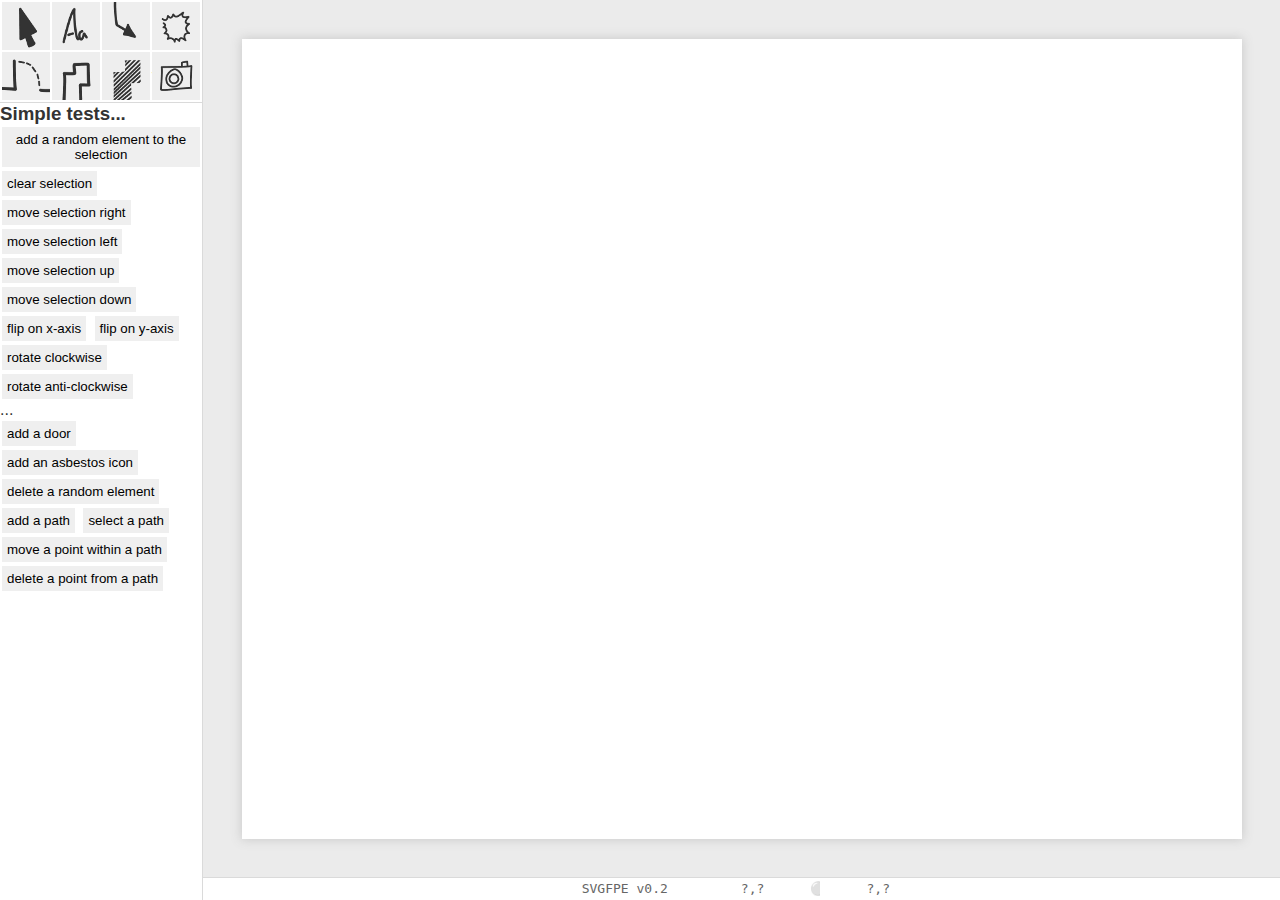
<file: index.html>
<!DOCTYPE HTML>
<html lang="en-US">
<head>
	<meta charset="UTF-8">
	<title>jQuery SVG Floorplan creator</title>
	<script type="text/javascript" src="https://ajax.googleapis.com/ajax/libs/jquery/1.7.1/jquery.min.js"></script>
	<script type="text/javascript" src="http://keith-wood.name/js/jquery.svg.js"></script>
	<script type="text/javascript" src="http://keith-wood.name/js/jquery.svgdom.js"></script>
	<script type="text/javascript" src="./svgfloorplans.js"></script>
	<style type="text/css">@import "http://keith-wood.name/css/jquery.svg.css";</style>
	<style type="text/css">
		/* The basics */
			* {margin: 0; padding: 0; border: 0;}
			body {font-family: sans-serif; color: #333333;}
		/* Full page */
			html, body {height: 100%; overflow: hidden;}
		/* Prevent the cursor going screwy by disabling selections */
			body {-webkit-user-select: none; -khtml-user-select: none; -moz-user-select: none; -o-user-select: none; user-select: none;}
			div.clear {clear: both!important; height: 1px!important; margin: -1px 0 0 0!important; overflow: hidden!important; float: none!important;}
		/* Floorplanner - Basic layout */
			#floorplanner	{position: absolute; top: 0;		left: 0;		right: 0;		bottom: 0;		background: #DADADA; overflow: hidden;}
			#tools			{position: absolute; top: 0;		left: 0;		width: 202px;	height: 102px;	background: #FFFFFF; overflow: hidden;}
			#tool_options	{position: absolute; top: 103px;	left: 0;		width: 202px;	bottom: 0;		background: #FFFFFF; overflow-y: scroll; overflow-x: hidden;}
			#stage			{position: absolute; top: 0;		left: 203px;	right: 0;		bottom: 23px;	background: #EBEBEB; overflow: auto;}
			#status			{position: absolute; height: 22px;	left: 203px;	right: 0;		bottom: 0;		background: #FFFFFF; overflow: hidden;}
			/* Tools */
				#tools button {float: left; width: 48px; height: 48px; margin: 2px 0 0 2px; text-indent: 100px; background-color: #EEEEEE; background-position: center center; background-repeat: no-repeat; cursor: pointer;}
				#tools button:hover,
				#tools button.active	{background-color: #F07746;}
				#tools button.active	{border-color: #333333;}
				/* Icons */
					button.pointer	{background-image: url('./gfx/pointer.png');}
					button.labels	{background-image: url('./gfx/labels.png');}
					button.arrows	{background-image: url('./gfx/arrows.png');}
					button.asbestos	{background-image: url('./gfx/asbestos.png');}
					button.items	{background-image: url('./gfx/items.png');}
					button.walls	{background-image: url('./gfx/walls.png');}
					button.floors	{background-image: url('./gfx/floors.png');}
					button.images	{background-image: url('./gfx/images.png');}
			/* Tool Options */
				#tool_options button		{padding: 5px; margin: 2px; cursor: pointer;}
				#tool_options button:hover	{background: #EEEEEE;}
			/* Stage */
				#inner		{position: absolute; top: 50%; left: 50%; width: 1000px; height: 800px; margin: -400px 0 0 -500px; background: #FFFFFF; -webkit-box-shadow: 0px 0px 10px 1px #CCCCCC; -moz-box-shadow: 0px 0px 10px 1px #CCCCCC; box-shadow: 0px 0px 10px 1px #CCCCCC;}
				#svg_bg,
				#svg_source {position: absolute; top: 0; left: 0; width: 100%; height: 100%;}
			/* Status */
				#status {text-align: center; font-family: monospace; line-height: 22px; color: #666666;}
				#status span		{overflow: hidden; display: -moz-inline-stack; display: inline-block; zoom: 1; *display: inline;}
				#status #version	{width: 140px;}
				#status #snap,
				#status #drag		{width: 100px;}
				#status #button		{width: 10px;}



		/* The toolbar * /
			#toolbar	{width: 200px; float: left;}
			.tool		{width: 80px; height: 48px; margin: 0 0 5px 0;}
			.tool [type=checkbox]	{height: 48px;}
			.tool button			{float: right; width: 48px; height: 48px; }
			.tool button:hover,
			.tool.active button		{background-color: #FFFFFF;}
			.tool.active button		{}




		#editor {position: relative; float: left; width: 800px; height: 600px;}
		*/
	</style>
</head>
<body>

	<!-- The Floorplanner -->
	<div id="floorplanner">
		<!-- Tools -->
		<div id="tools">
			<button class="pointer">pointer</button>
			<button class="labels">Labels</button>
			<button class="arrows">Arrows</button>
			<button class="asbestos">Asbestos</button>
			<button class="items">Items</button>
			<button class="walls">Walls</button>
			<button class="floors">Floors</button>
			<button class="images">Images</button>
		</div>
		<!-- Tool Options -->
		<div id="tool_options">
			<h3>Simple tests...</h3>
			<button onclick="FP.tests.selectRandomElement();">add a random element to the selection</button>
			<button onclick="FP.selection.clear();">clear selection</button>

			<button onclick="FP.tests.selectionMove(10, 0);">move selection right</button>
			<button onclick="FP.tests.selectionMove(-10, 0);">move selection left</button>
			<button onclick="FP.tests.selectionMove(0, -10);">move selection up</button>
			<button onclick="FP.tests.selectionMove(0, 10);">move selection down</button>

			<button onclick="FP.tests.selectionFlip('x-axis');">flip on x-axis</button>
			<button onclick="FP.tests.selectionFlip('y-axis');">flip on y-axis</button>

			<button onclick="FP.tests.selectionRotate(45);">rotate clockwise</button>
			<button onclick="FP.tests.selectionRotate(-45);">rotate anti-clockwise</button>

			<p>...</p>

			<button onclick="FP.tests.addItem('item001');">add a door</button>
			<button onclick="FP.tests.addItem('asbestos001');">add an asbestos icon</button>
			<button onclick="FP.tests.deleteRandomItem();">delete a random element</button>

			<button onclick="FP.tests.addItem('item001');">add a path</button>
			<button onclick="FP.tests.addItem('item001');">select a path</button>
			<button onclick="FP.tests.addItem('asbestos001');">move a point within a path</button>
			<button onclick="FP.tests.deleteRandomItem();">delete a point from a path</button>
		</div>
		<!-- Stage -->
		<div id="stage">
			<div id="inner">
				<div id="svg_bg"></div>
				<div id="svg_source"></div>
			</div>
		</div>
		<!-- Status -->
		<div id="status">
			<span id="version"	title="version">SVGFPE v0.2</span>
			<span id="snap"		title="mouse coords">?,?</span>
			<span id="button"	title="button status">&#x26AA;</span>
			<span id="drag"		title="mouse drag">?,?</span>
		</div>
	</div>


	<!--

	<div id="toolbar">
	</div>

	
	<div id="editor">
		SVG BG (grid)
	</div>


	<!-- 

	<div class="clear"></div>


	<h1>TODO</h1>
	<ol>
		<li>Code layout for: pointer, text, arrow, asbestos, items, walls, floors, images</li>
		<li>Code layout for: event routing - what are the events?</li>
		<li>Code layout for: selections: add to selection (highlight), remove from selection (unhighlight), clear (aka remove all), apply (to entire selection)</li>
		<li>Plan: minimum feature set, what to do today</li>
		<li>Make the stage huge</li>
		<li>Layer toggling (use display=&quot;none&quot;)</li>
		<li>Pointer - Click to select one - activate correct &quot;tool&quot;</li>
		<li>Pointer - Drag to select multiple - loop visible layers, find objects within bounds - if multiple, keep pointer active</li>
		<li>Selection - drag to move (single or multiple) - DELETE to delete</li>
		<li></li>
		<li></li>
		<li></li>
		<li></li>
	</ol>

	<h1>Time log</h1>
	<p>9hrs, 10hrs</p>
	
	<h2>How to move an item</h2>
	<pre>
// Reference the SVG object
var svg = $('#svg_source').svg('get');
// Grab the second item in the walls group (should be a door)
var item = $('#walls use:eq(1)', svg.root());
// Move it
item.attr('transform', 'translate(220,300)');
	</pre>

	<h2>How to use an SVG in HTML (for print)</h2>
	<p>I need to look at the &lt;svg /&gt; containers properties viewBox &amp; preserveAspectRatio - possibly settings them to:</p>
	<pre>
viewBox="YMIN XMIN YMAX XMAX"
preserveAspectRatio="xMidYMid meet"
	</pre>
	<p>Maybe I should change these values when we save / load?</p>
	<object type="image/svg+xml" width="200" height="200" data="./floorplan.svg">
		<span/>
	</object>

	-->

</body>
</html>
</file>
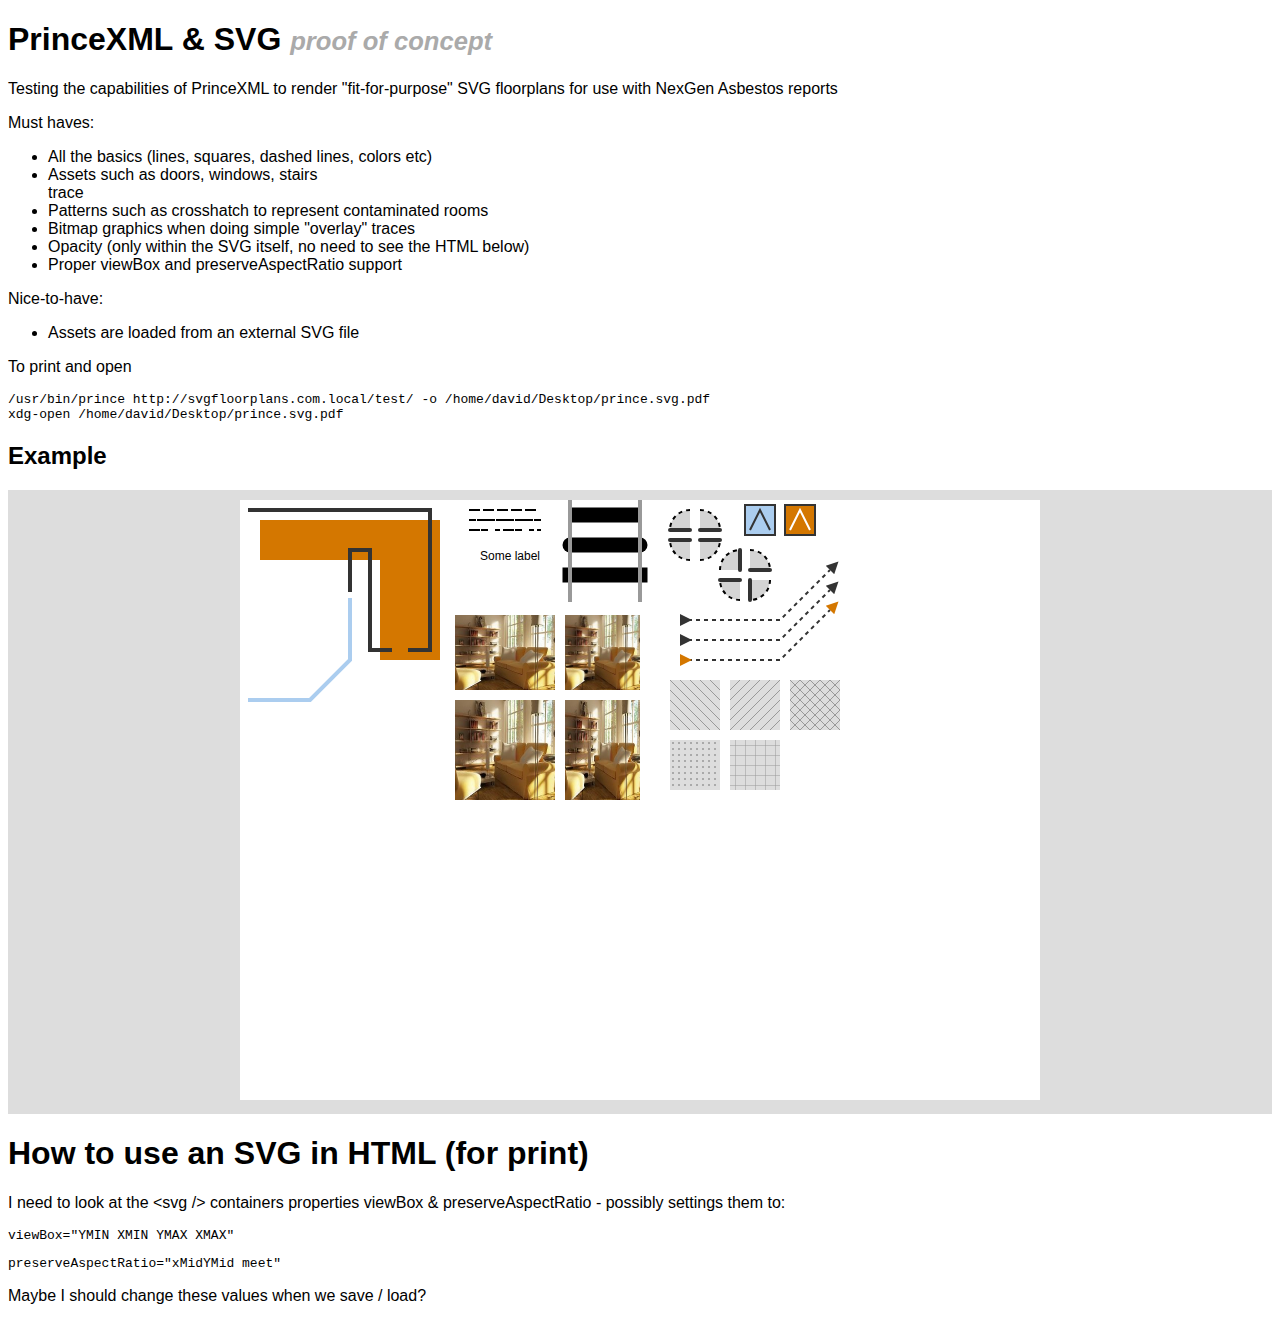
<file: test/index.html>
<!DOCTYPE HTML>
<html lang="en-US">
<head>
	<style type="text/css">
		html, body {font-family: "Helvetica Neue", Helvetica, Arial, sans-serif;}
		h1 small,
		h2 small,
		h3 small {color: #AAAAAA; font-size: 80%; font-style: italic;}
	</style>
</head>
<body>

	<!-- Title -->
	<h1>PrinceXML &amp; SVG <small>proof of concept</small></h1>

	<!-- Intro -->
	<p>Testing the capabilities of PrinceXML to render &quot;fit-for-purpose&quot; SVG floorplans for use with NexGen Asbestos reports</p>
	<p>Must haves:</p>
	<ul>
		<li>All the basics (lines, squares, dashed lines, colors etc)</li>
		<li>Assets such as doors, windows, stairs</li>trace
		<li>Patterns such as crosshatch to represent contaminated rooms</li>
		<li>Bitmap graphics when doing simple &quot;overlay&quot; traces</li>
		<li>Opacity (only within the SVG itself, no need to see the HTML below)</li>
		<li>Proper viewBox and preserveAspectRatio support</li>
	</ul>
	<p>Nice-to-have:</p>
	<ul>
		<li>Assets are loaded from an external SVG file</li>
	</ul>
	<p>To print and open</p>
	<pre>/usr/bin/prince http://svgfloorplans.com.local/test/ -o /home/david/Desktop/prince.svg.pdf
xdg-open /home/david/Desktop/prince.svg.pdf</pre>

	<!-- Example -->
	<h2>Example</h2>
	<div style="background: #DDDDDD; padding: 10px;">
		<object width="100%" height="600" type="image/svg+xml" data="example.svg"></object>
	</div>

	<h1>How to use an SVG in HTML (for print)</h1>
	<p>I need to look at the &lt;svg /&gt; containers properties viewBox &amp; preserveAspectRatio - possibly settings them to:</p>
	<pre>viewBox="YMIN XMIN YMAX XMAX"</pre>
	<pre>preserveAspectRatio="xMidYMid meet"</pre>
	<p>Maybe I should change these values when we save / load?</p>

</body>
</html>
</file>
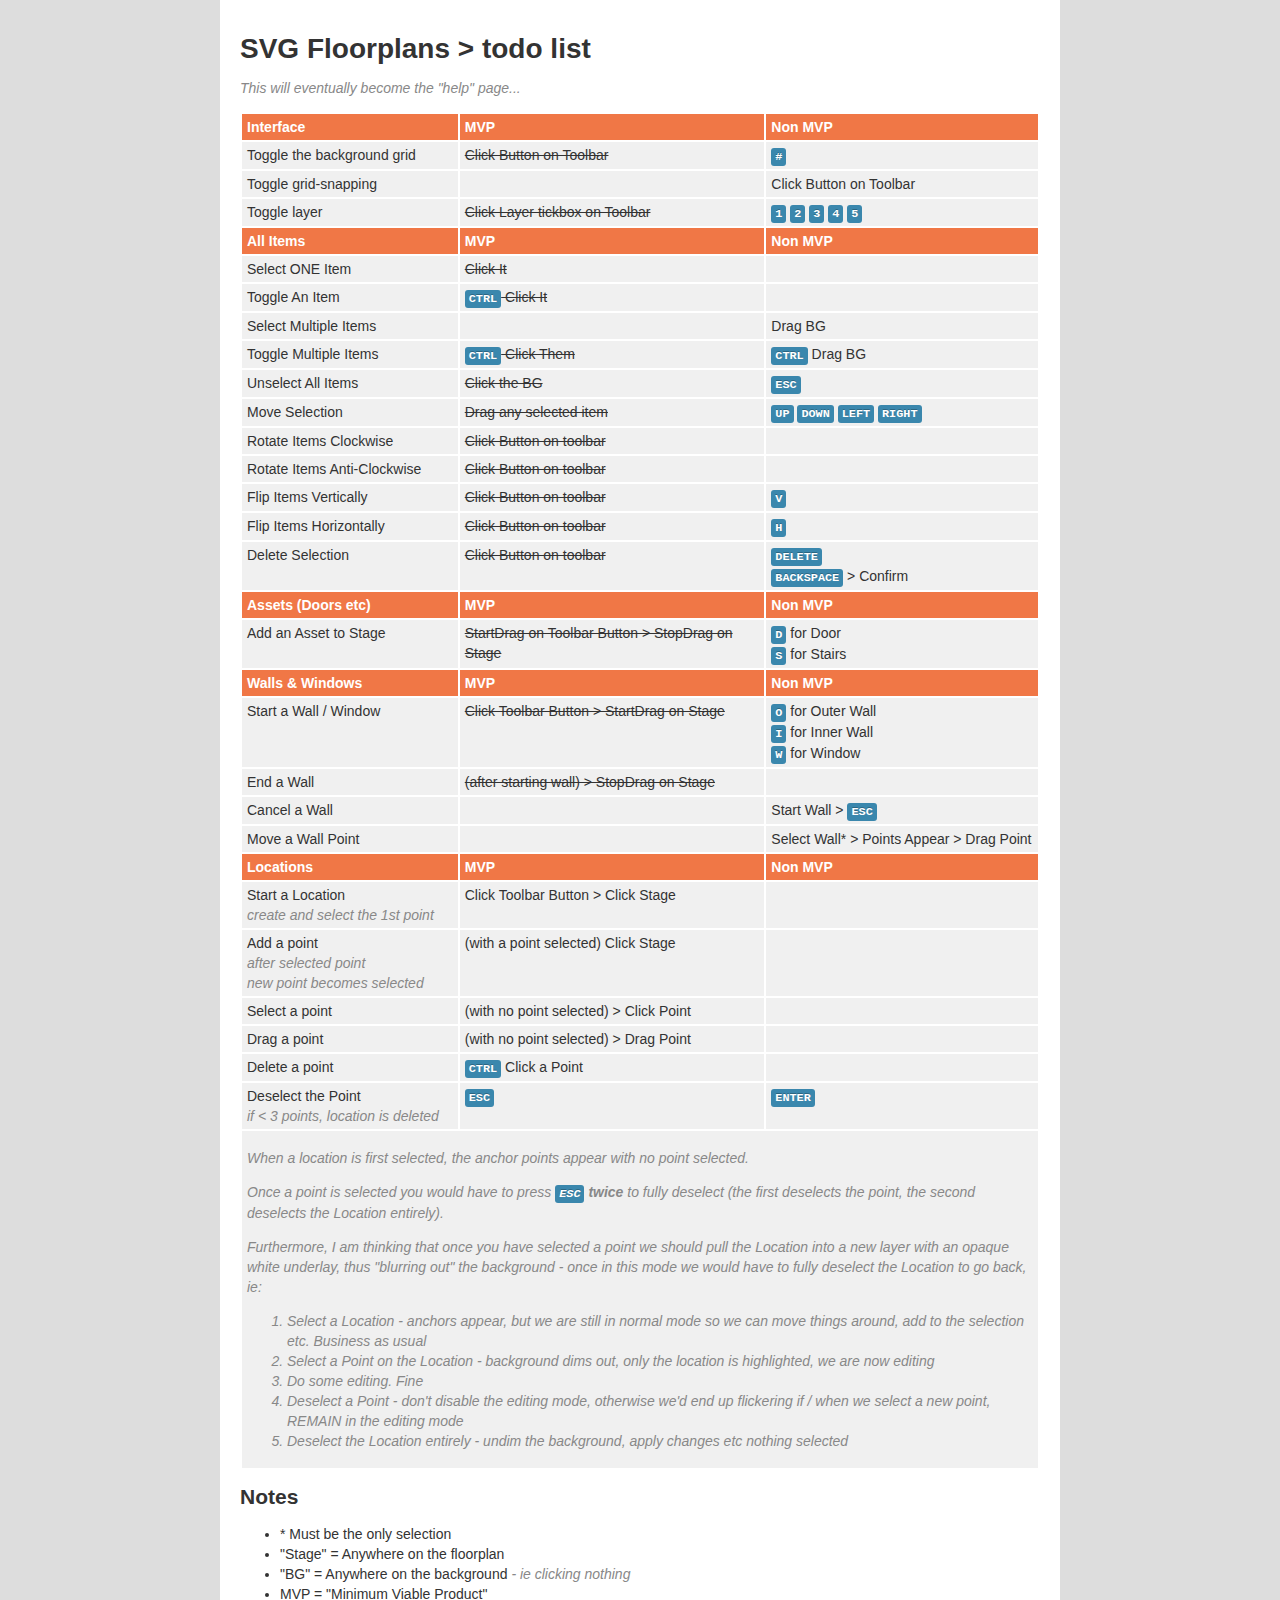
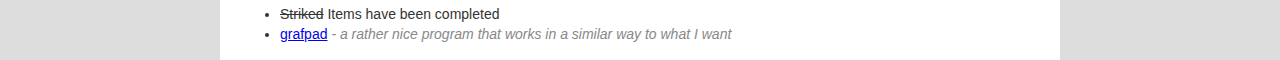
<file: todo.html>
<!DOCTYPE HTML>
<html lang="en-US">
<head>
	<meta charset="UTF-8">
	<title>SVG Floorplans &gt; todo list...</title>
	<style type="text/css">
		body		{margin: 0; font-family: "Helvetica Neue", Helvetica, Arial, sans-serif; font-size: 14px; line-height: 20px; color: #333333; background-color: #DDDDDD;}
		.container	{width: 800px; padding: 20px; background: #FFFFFF; margin: 0 auto;}
		table		{width: 100%;}
		th, td		{padding: 3px 5px; text-align: left; vertical-align: top;}
		th			{background: #F07746; color: #FFFFFF;}
		td			{background: #F0F0F0;}
		kbd			{display: inline-block; padding: 2px 4px; font-size: 11.844px; font-weight: bold; line-height: 14px; color: #FFFFFF; text-shadow: 0 -1px 0 rgba(0, 0, 0, 0.25); white-space: nowrap; vertical-align: baseline; background-color: #999999; -webkit-border-radius: 3px; -moz-border-radius: 3px; border-radius: 3px; background-color: #3A87AD;}
		em			{color: #888888;}
	</style>
</head>
<body>

	<div class="container">
		<h1>SVG Floorplans &gt; todo list</h1>
		<p><em>This will eventually become the &quot;help&quot; page...</em></p>
		<table>
			<tbody>
				<!-- Interface -->
				<tr>
					<th>Interface</th>
					<th>MVP</th>
					<th>Non MVP</th>
				</tr>
				<tr>
					<td>Toggle the background grid</td>
					<td><strike>Click Button on Toolbar</strike></td>
					<td><kbd>#</kbd></td>
				</tr>
				<tr>
					<td>Toggle grid-snapping</td>
					<td></td>
					<td>Click Button on Toolbar</td>
				</tr>
				<tr>
					<td>Toggle layer</td>
					<td><strike>Click Layer tickbox on Toolbar</strike></td>
					<td><kbd>1</kbd> <kbd>2</kbd> <kbd>3</kbd> <kbd>4</kbd> <kbd>5</kbd></td>
				</tr>
				<!-- All Items -->
				<tr>
					<th>All Items</th>
					<th>MVP</th>
					<th>Non MVP</th>
				</tr>
				<tr>
					<td>Select ONE Item</td>
					<td><strike>Click It</strike></td>
					<td></td>
				</tr>
				<tr>
					<td>Toggle An Item</td>
					<td><strike><kbd>CTRL</kbd> Click It</strike></td>
					<td></td>
				</tr>
				<tr>
					<td>Select Multiple Items</td>
					<td></td>
					<td>Drag BG</td>
				</tr>
				<tr>
					<td>Toggle Multiple Items</td>
					<td><strike><kbd>CTRL</kbd> Click Them</strike></td>
					<td><kbd>CTRL</kbd> Drag BG</td>
				</tr>
				<tr>
					<td>Unselect All Items</td>
					<td><strike>Click the BG</strike></td>
					<td><kbd>ESC</kbd></td>
				</tr>
				<tr>
					<td>Move Selection</td>
					<td><strike>Drag any selected item</strike></td>
					<td><kbd>UP</kbd> <kbd>DOWN</kbd> <kbd>LEFT</kbd> <kbd>RIGHT</kbd></td>
				</tr>
				<tr>
					<td>Rotate Items Clockwise</td>
					<td><strike>Click Button on toolbar</strike></td>
					<td></td>
				</tr>
				<tr>
					<td>Rotate Items Anti-Clockwise</td>
					<td><strike>Click Button on toolbar</strike></td>
					<td></td>
				</tr>
				<tr>
					<td>Flip Items Vertically</td>
					<td><strike>Click Button on toolbar</strike></td>
					<td><kbd>V</kbd></td>
				</tr>
				<tr>
					<td>Flip Items Horizontally</td>
					<td><strike>Click Button on toolbar</strike></td>
					<td><kbd>H</kbd></td>
				</tr>
				<tr>
					<td>Delete Selection</td>
					<td><strike>Click Button on toolbar</strike></td>
					<td>
						<kbd>DELETE</kbd><br />
						<kbd>BACKSPACE</kbd> &gt; Confirm
					</td>
				</tr>
				<!-- Assets -->
				<tr>
					<th>Assets (Doors etc)</th>
					<th>MVP</th>
					<th>Non MVP</th>
				</tr>
				<tr>
					<td>Add an Asset to Stage</td>
					<td><strike>StartDrag on Toolbar Button &gt; StopDrag on Stage</strike></td>
					<td>
						<kbd>D</kbd> for Door<br />
						<kbd>S</kbd> for Stairs
					</td>
				</tr>
				<!-- Walls & Windows -->
				<tr>
					<th>Walls &amp; Windows</th>
					<th>MVP</th>
					<th>Non MVP</th>
				</tr>
				<tr>
					<td>Start a Wall / Window</td>
					<td><strike>Click Toolbar Button &gt; StartDrag on Stage</strike></td>
					<td>
						<kbd>O</kbd> for Outer Wall<br />
						<kbd>I</kbd> for Inner Wall<br />
						<kbd>W</kbd> for Window
					</td>
				</tr>
				<tr>
					<td>End a Wall</td>
					<td><strike>(after starting wall) &gt; StopDrag on Stage</strike></td>
					<td></td>
				</tr>
				<tr>
					<td>Cancel a Wall</td>
					<td></td>
					<td>Start Wall &gt; <kbd>ESC</kbd></td>
				</tr>
				<tr>
					<td>Move a Wall Point</td>
					<td></td>
					<td>Select Wall* &gt; Points Appear &gt; Drag Point</td>
				</tr>	
				<!-- Locations -->
				<tr>
					<th>Locations</th>
					<th>MVP</th>
					<th>Non MVP</th>
				</tr>
				<tr>
					<td>Start a Location<br /><em>create and select the 1st point</em></td>
					<td>Click Toolbar Button &gt; Click Stage</td>
					<td></td>
				</tr>
				<tr>
					<td>Add a point<br /><em>after selected point<br />new point becomes selected</em></td>
					<td>(with a point selected) Click Stage</td>
					<td></td>
				</tr>
				<tr>
					<td>Select a point</td>
					<td>(with no point selected) &gt; Click Point</td>
					<td></td>
				</tr>
				<tr>
					<td>Drag a point</td>
					<td>(with no point selected) &gt; Drag Point</td>
					<td></td>
				</tr>
				<tr>
					<td>Delete a point</td>
					<td><kbd>CTRL</kbd> Click a Point</td>
					<td></td>
				</tr>
				<tr>
					<td>Deselect the Point<br><em>if &lt; 3 points, location is deleted</em></td>
					<td><kbd>ESC</kbd></td>
					<td><kbd>ENTER</kbd></td>
				</tr>
				<tr>
					<td colspan="3"><em>
						<p>When a location is first selected, the anchor points appear with no point selected.</p>
						<p>Once a point is selected you would have to press <kbd>ESC</kbd> <strong>twice</strong> to fully deselect (the first deselects the point, the second deselects the Location entirely).</p>
						<p>Furthermore, I am thinking that once you have selected a point we should pull the Location into a new layer with an opaque white underlay, thus &quot;blurring out&quot; the background - once in this mode we would have to fully deselect the Location to go back, ie:</p>
						<ol>
							<li>Select a Location - anchors appear, but we are still in normal mode so we can move things around, add to the selection etc. Business as usual</li>
							<li>Select a Point on the Location - background dims out, only the location is highlighted, we are now editing</li>
							<li>Do some editing. Fine</li>
							<li>Deselect a Point - don't disable the editing mode, otherwise we'd end up flickering if / when we select a new point, REMAIN in the editing mode</li>
							<li>Deselect the Location entirely - undim the background, apply changes etc nothing selected</li>
						</ol>
					</em></td>
				</tr>
			</tbody>
		</table>
		<h2>Notes</h2>
		<ul>
			<li>* Must be the only selection</li>
			<li>&quot;Stage&quot; = Anywhere on the floorplan</li>
			<li>&quot;BG&quot; = Anywhere on the background <em>- ie clicking nothing</em></li>
			<li>MVP = &quot;Minimum Viable Product&quot;</li>
			<li><strike>Striked</strike> Items have been completed</li>
			<li><a href="http://www.grafpad.com/grafpad/canvas/demo">grafpad</a> <em>- a rather nice program that works in a similar way to what I want</em></li>
		</ul>
	</div>
	
</body>
</html>
</file>
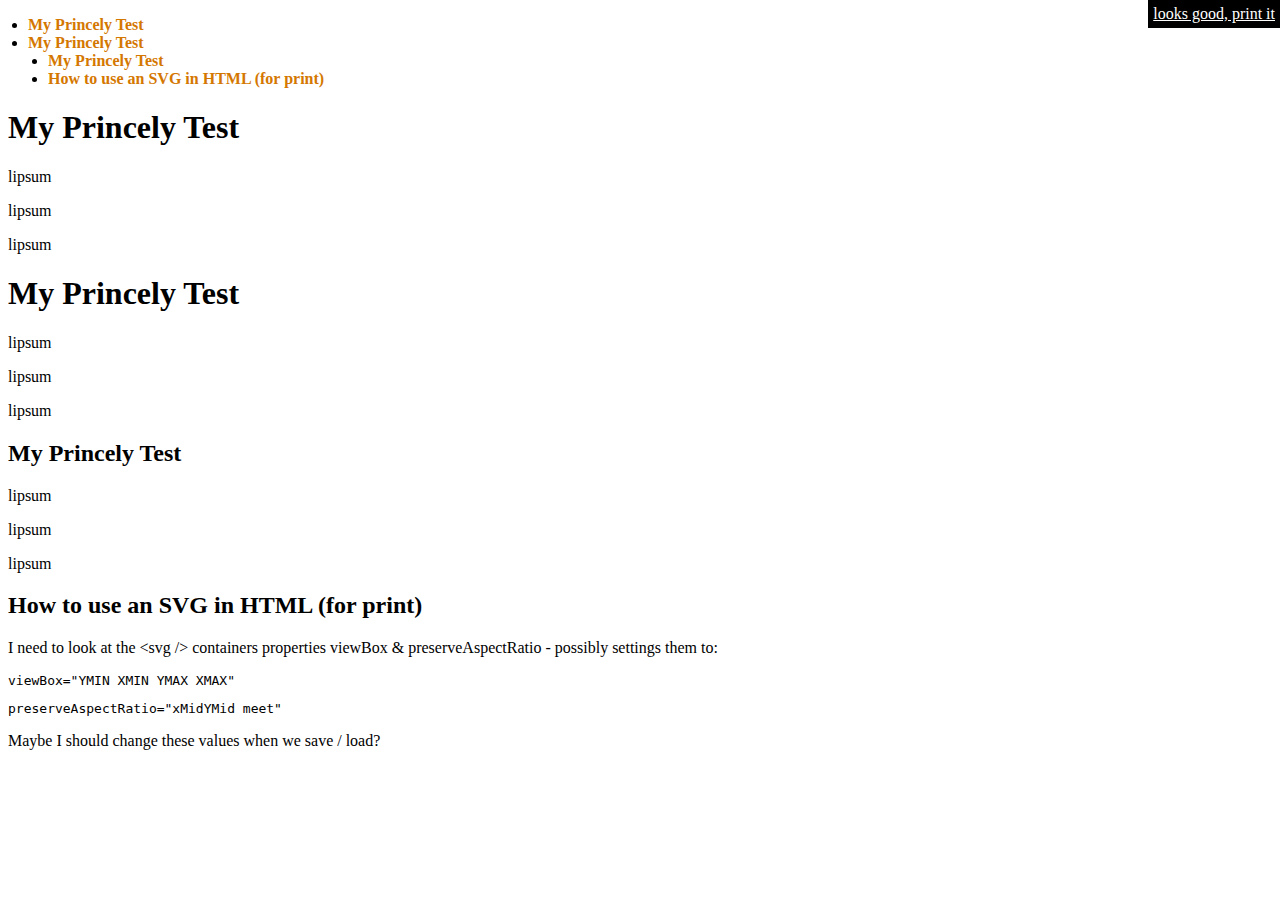
<file: printce/prince.html>
<!DOCTYPE HTML>
<html lang="en-US">
<head>
	<meta charset="UTF-8">
	<title></title>
	<script type="text/javascript" src="http://ajax.googleapis.com/ajax/libs/jquery/1.7.1/jquery.min.js"></script>
	<script type="text/javascript" src="./printce.js"></script>
	<style type="text/css">
		/* Usual */
			.breakafter	{page-break-after: always;}
		/* Nice A4 pages */
			@page { size: A4; }
		/* ToC gubbins */
			#toc a			{color: #D47700; font-weight: bold; text-decoration: none;}
			#toc ul			{margin-left: 0; padding-left: 0;}
			#toc li.toc_h1	{margin-left: 20px;}
			#toc li.toc_h2	{margin-left: 40px;}
			#toc li.toc_h3	{margin-left: 60px;}
			#toc li.toc_h4	{margin-left: 80px;}
			#toc li.toc_h5	{margin-left: 100px;}
			#toc li.toc_h6	{margin-left: 120px;}
	</style>
</head>
<body>

	<!-- ToC -->
	<div id="toc"></div>
	<div class="breakafter"></div>

	<!-- The content -->
	<h1 id="intro">My Princely Test</h1>
	<p>lipsum</p>
	<p>lipsum</p>
	<p>lipsum</p>
	<h1 id="second">My Princely Test</h1>
	<p>lipsum</p>
	<p>lipsum</p>
	<p>lipsum</p>
	<h2 id="second_blah">My Princely Test</h2>
	<p>lipsum</p>
	<p>lipsum</p>
	<p>lipsum</p>

	<!-- And some more -->
	<h2 id="howto">How to use an SVG in HTML (for print)</h2>
	<p>I need to look at the &lt;svg /&gt; containers properties viewBox &amp; preserveAspectRatio - possibly settings them to:</p>
	<pre>viewBox="YMIN XMIN YMAX XMAX"</pre>
	<pre>preserveAspectRatio="xMidYMid meet"</pre>
	<p>Maybe I should change these values when we save / load?</p>
	<!-- SVG Object -->
	<object width="800" height="600" type="image/svg+xml" data="http://svgfloorplans.com.local/test.svg"></object>

</body>
</html>
</file>
